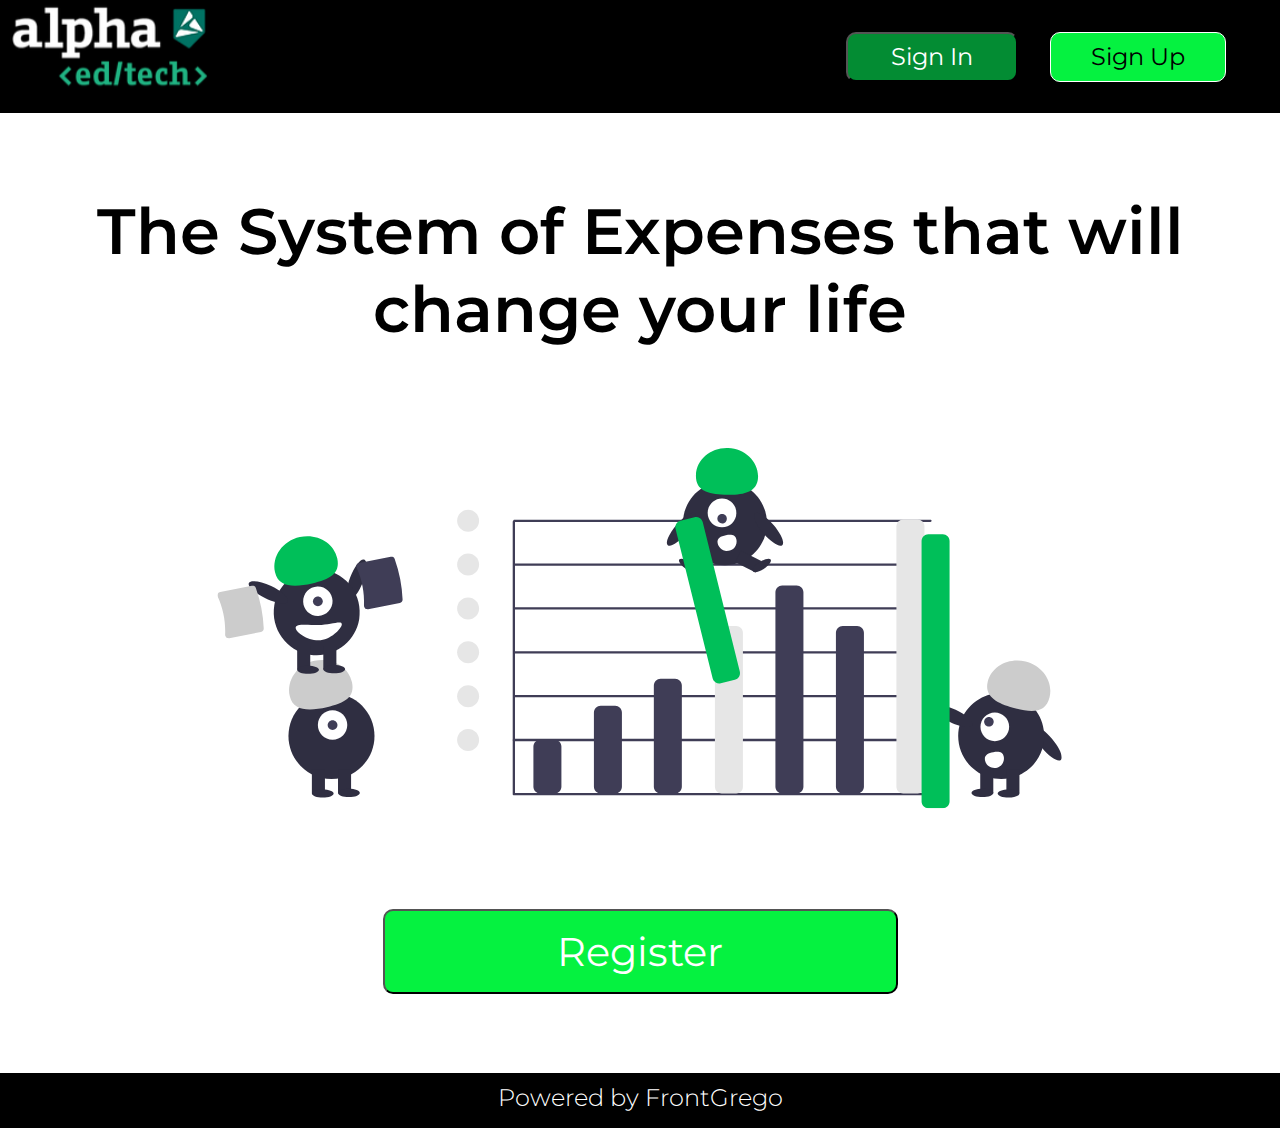
<file: index.html>
<!DOCTYPE html>
<html lang="en">

<head>
  <meta charset="UTF-8">
  <meta http-equiv="X-UA-Compatible" content="IE=edge">
  <meta name="viewport" content="width=device-width, initial-scale=1.0">
  <link rel="stylesheet" href="./styles/styles.css">
  <title>Sistema de gestão de despesas</title>
</head>

<body>
  <div id="container">
    <header>
      <div id="logo">
        <img src="./img/logo.svg" />
      </div>
      <div id="header-buttons">
        <button id="signin" class="button-header">Sign In</button>
        <button id="signUp" class="button-header">Sign Up</button>
      </div>
    </header>
    <div id="principal-content">
        <div id="cta-body">
          <h1 id="cta-title">
            The System of Expenses that will change your life
          </h1>
          <div>
            <img src="./img/ilustration-graphics.svg" />
            <button id="cta-button">Register</button>
          </div>
        </div>
    </div>
    <footer>
      Powered by FrontGrego
    </footer>
  </div>

</body>

</html>
</file>
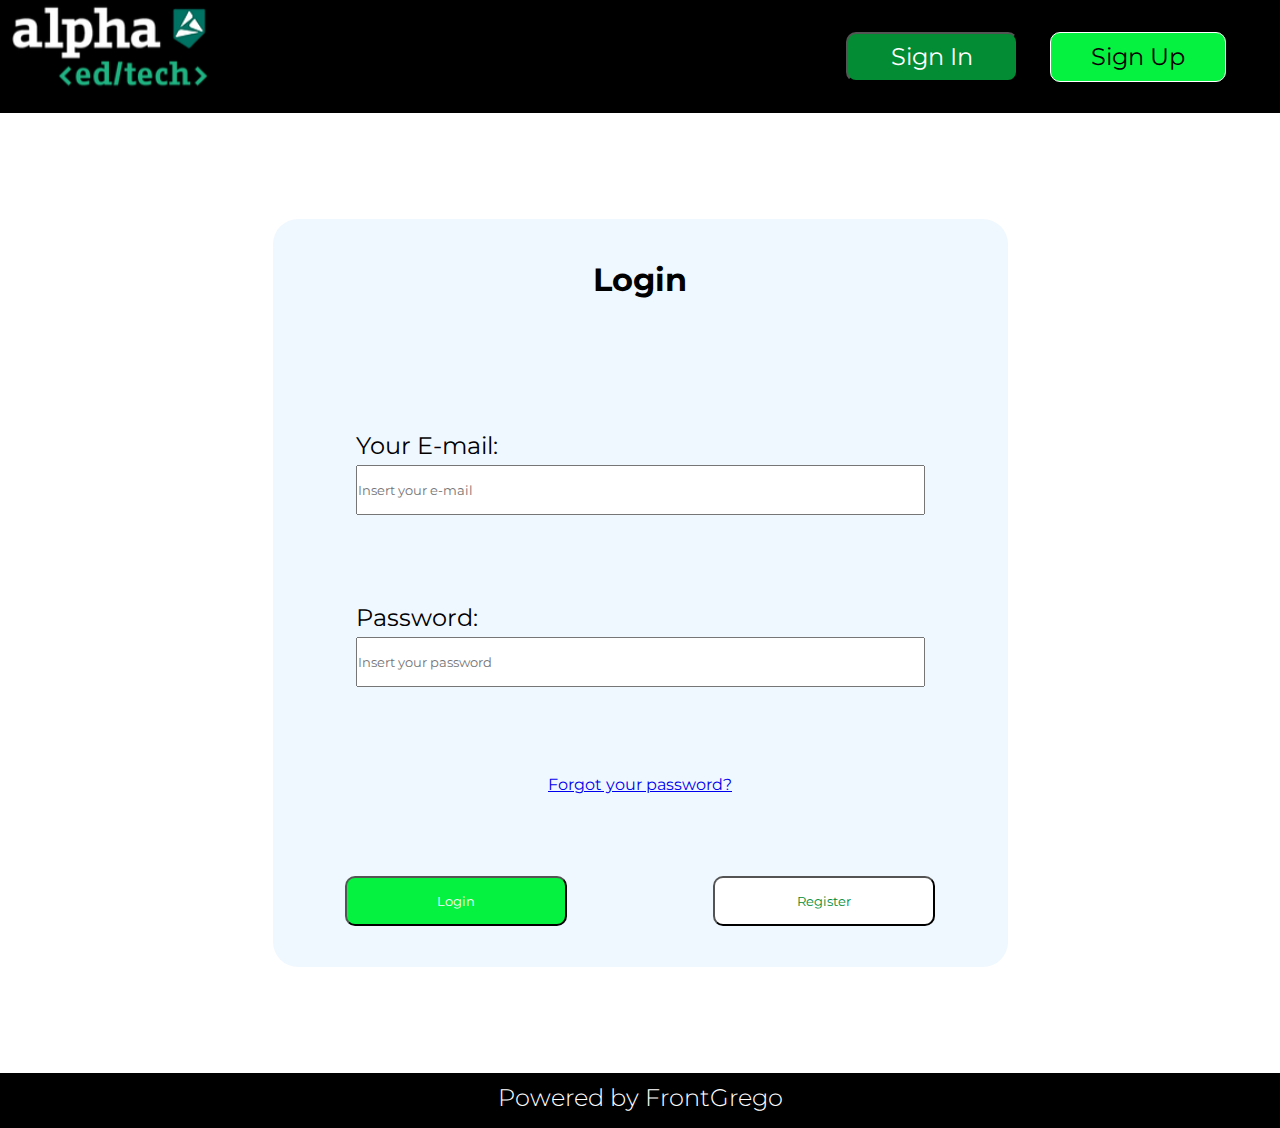
<file: login.html>
<!DOCTYPE html>
<html lang="en">

<head>
  <meta charset="UTF-8">
  <meta http-equiv="X-UA-Compatible" content="IE=edge">
  <meta name="viewport" content="width=device-width, initial-scale=1.0">
  <link rel="stylesheet" href="./styles/styles.css">
  <title>Sistema de gestão de despesas</title>
</head>
<body>
  <div id="container">
    <header>
      <div id="logo">
        <img src="./img/logo.svg" />
      </div>
      <div id="header-buttons">
        <button id="signin" class="button-header">Sign In</button>
        <button id="signUp" class="button-header">Sign Up</button>
      </div>
    </header>
    <div id="principal-content">
    <div id="modal-login">
      <h2 id="login-title">
        Login
      </h2>
      <div class="input-container">
        <label for="e-mail" class="input-label">Your E-mail:</label>
        <input type="e-mail" name="e-mail" id="input-mail" placeholder="Insert your e-mail">
      </div>
      <div class="input-container">
        <label for="password" class="input-label">Password:</label>
        <input type="password" id="input-password" name="password" placeholder="Insert your password">
      </div>
      <span class="forgot-password">
        <a href="#">Forgot your password?</a>
      </span>
      <div class="btns">
        <button id="btn-login" class="btn-signin">Login</button>
        <button type="button" id ="btn-register" class="btn-signout">Register</button>
      </div>    
    </div>
  </div>
    <footer>
      Powered by FrontGrego
    </footer>
  </div>
</body>
</file>
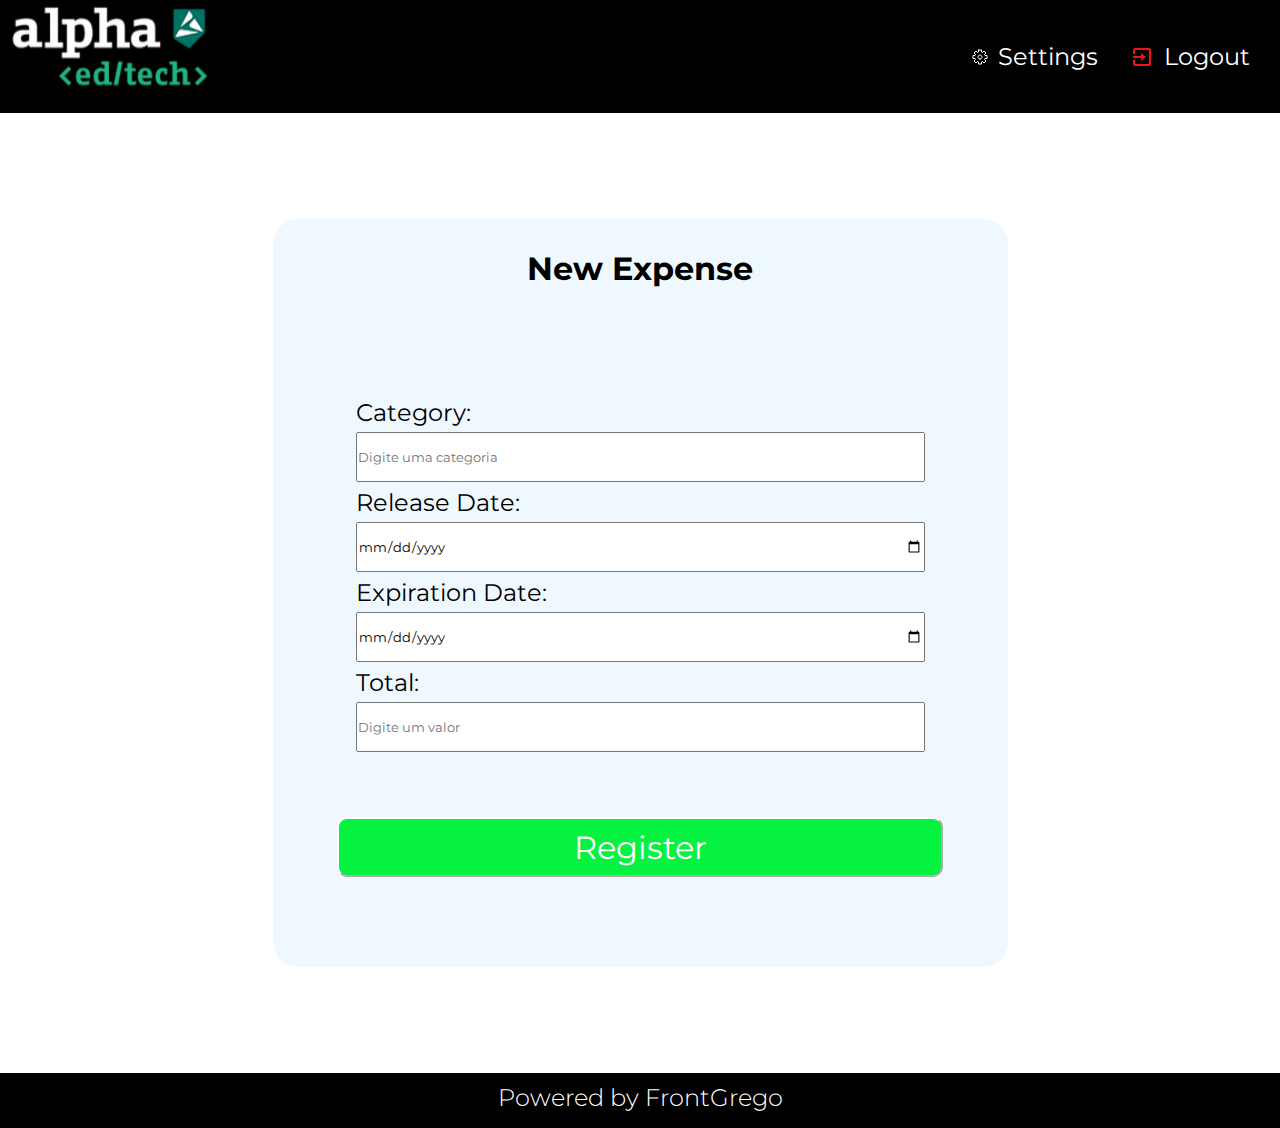
<file: newExpense.html>
<!DOCTYPE html>
<html lang="en">

<head>
  <meta charset="UTF-8">
  <meta http-equiv="X-UA-Compatible" content="IE=edge">
  <meta name="viewport" content="width=device-width, initial-scale=1.0">
  <link rel="stylesheet" href="./styles/styles.css">
  <title>Sistema de gestão de despesas</title>
</head>

<body>
  <div id="container">
    <header>
      <div id="logo">
        <img src="./img/logo.svg" />
      </div>
      <div id="header-buttons">
        <button id="btn-config" class="button-header"><img src="./img/settings.svg" />Settings</button>
        <button id="btn-logout" class="button-header"><img src="./img/exit.svg" />Logout</button>
      </div>
    </header>
    <div id="principal-content">
      <div id="modal-register-expense">
          
            <h2 id="expense-title">
              New Expense
            </h2>
            <div>
            <div class="input-container">
              <label for="category" class="input-label">Category:</label>
              <input type="text" name="category" id="input-category" placeholder="Digite uma categoria">
            </div>
            <div class="input-container">
              <label for="release-date" class="input-label">Release Date:</label>
              <input type="date" id="input-release" name="release-date" placeholder="">
            </div>
            <div class="input-container">
              <label for="expiration-date" class="input-label">Expiration Date:</label>
              <input type="date" id="input-expiration" name="expiration-date" placeholder="">
            </div>
            <div class="input-container">
              <label for="username" class="input-label">Total:</label>
              <input type="text" id="input-total" name="total" placeholder="Digite um valor">
            </div>            
          </div>

            <div class="btns">             
              <button id="btn-create-category">Register</button>
            </div>
            <div id=resposta>

            </div>
          </div>
      </div>
    </div>
    <footer>
      Powered by FrontGrego
    </footer>
  </div>

</body>

</html>
</file>
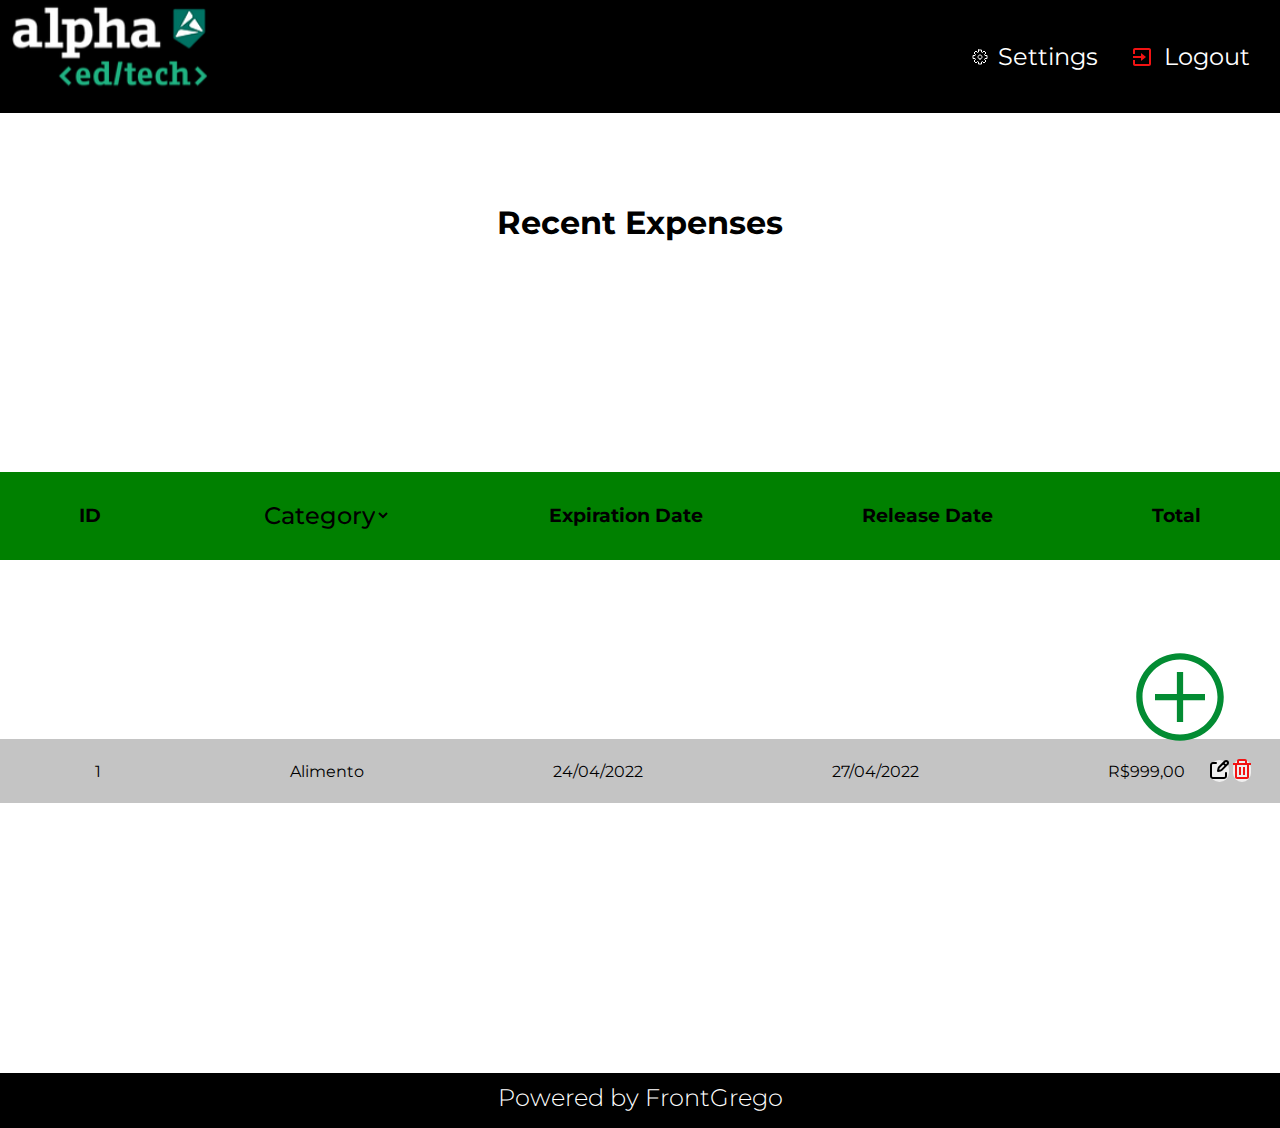
<file: painel.html>
<!DOCTYPE html>
<html lang="en">

<head>
  <meta charset="UTF-8">
  <meta http-equiv="X-UA-Compatible" content="IE=edge">
  <meta name="viewport" content="width=device-width, initial-scale=1.0">
  <link rel="stylesheet" href="./styles/styles.css">
  <title>Sistema de gestão de despesas</title>
</head>

<body>
  <div id="container">
    <header>
      <div id="logo">
        <img src="./img/logo.svg" />
      </div>
      <div id="header-buttons">
        <button id="btn-config" class="button-header"><img src="./img/settings.svg" />Settings</button>
        <button id="btn-logout" class="button-header"><img src="./img/exit.svg" />Logout</button>
      </div>
    </header>
    <div id="principal-content">
      <div id="painel-title">
        <h2>Recent Expenses</h2>
      </div>
      <div id="expenses-titles" class="expenses">
        <h3>ID</h3>
        <select name="select">
          <option value="valor" selected>Category</option>          
          <option value="valor1">Valor1</option>
          <option value="valor2">Valor2</option>
          <option value="valor3">Valor3</option>
        </select>        
        <h3>Expiration Date</h3>
        <h3>Release Date</h3>
        <h3>Total</h3>

      </div>
      <div id="expenses-table">
        <div class="expenses">
          <span class="">1</span>
          <span class="">Alimento</span>
          <span class="">24/04/2022</span>
          <span class="">27/04/2022</span>
          <span class="">R$999,00</span>
          <div class="btn-expense">
          <button id="btn-edit">
            <img src="./img/edit.svg" />
          </button>
          <button id="btn-delete">
            <img src="./img/trash.svg">
          </button>
          </div>
        </div>
      </div>
      <div id="add-button">
        <button id="add-expense"><img src="./img/add.svg"></button>
      </div>
         
    </div>
    <footer>
      Powered by FrontGrego
    </footer>
  </div>

</body>

</html>
</file>
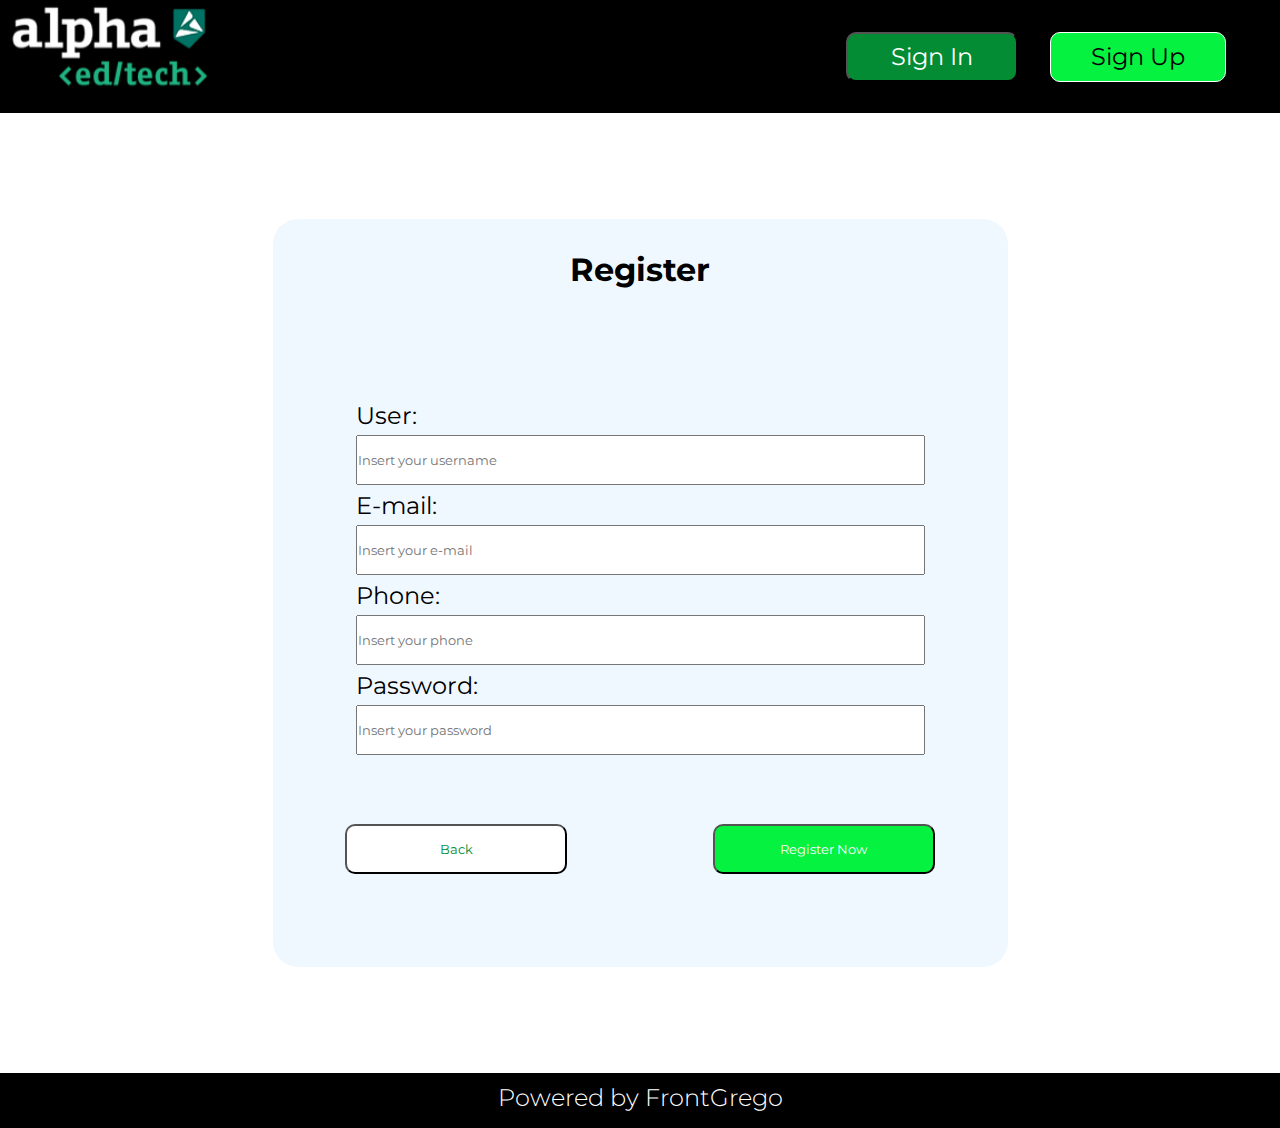
<file: register.html>
<!DOCTYPE html>
<html lang="en">

<head>
  <meta charset="UTF-8">
  <meta http-equiv="X-UA-Compatible" content="IE=edge">
  <meta name="viewport" content="width=device-width, initial-scale=1.0">
  <link rel="stylesheet" href="./styles/styles.css">
  <title>Sistema de gestão de despesas</title>
</head>

<body>
  <div id="container">
    <header>
      <div id="logo">
        <img src="./img/logo.svg" />
      </div>
      <div id="header-buttons">
        <button id="signin" class="button-header">Sign In</button>
        <button id="signUp" class="button-header">Sign Up</button>
      </div>
    </header>
    <div id="principal-content">
      <div id="modal-register">
          
            <h2 id="register-title">
              Register
            </h2>
            <div>            
            <div class="input-container">
              <label for="username" class="input-label">User:</label>
              <input type="text" id="name" name="name" placeholder="Insert your username">
            </div>
            <div class="input-container">
              <label for="email" class="input-label">E-mail:</label>
              <input type="email" id="input-email" name="email" placeholder="Insert your e-mail">
            </div>
            <div class="input-container">
              <label for="phone" class="input-label">Phone:</label>
              <input type="phone" id="phone" name="phone" placeholder="Insert your phone">
            </div>
            <div class="input-container">
              <label for="password" class="input-label">Password:</label>
              <input type="password" id="input-password" name="password" placeholder="Insert your password">
            </div>
          </div>

            <div class="btns">
              <button  id="btn-back">Back</button>
              <button id="btn-submit">Register Now</button>
            </div>
            <div id=resposta>

            </div>
          </div>
      </div>
    </div>
    <footer>
      Powered by FrontGrego
    </footer>
  </div>

</body>

</html>
</file>
<file: styles/styles.css>
@import url('https://fonts.googleapis.com/css2?family=Montserrat:wght@300;400;500;600;700&display=swap');
*{
  margin:0;
  padding:0;
  box-sizing: border-box;
  font-family: 'Montserrat', sans-serif;
}
h1{
  font-weight: 600;
}
h2{
  font-size: 2rem;
  text-align: center;
  margin: 0 0 50px 0;
}
button{
  border-radius: 10px;
  text-align: center;
}
#container header{
  width:100%;
  height: 7.0625rem;
  background-color: #000000;
  display: flex;
  justify-content: space-between;
}
#header-buttons{
  display: flex;
  align-self: center;
  gap:2rem;
  margin-right: 30px;
}
#header-buttons button{
  height:3.125rem;  
  font-size: 1.5rem;
}
#btn-config,#btn-logout{
  display: flex;
  justify-content:center;
  align-items: center;
  background:none;
  color: #FFFFFF;
  border:none;
  text-align: center;
  gap:10px;
}
#signin{
  width:10.75rem;
  background-color: #038C33;
  color:#FFFFFF;
}
#signUp{
  width:11rem;
  background-color: #05F240;
  border: 1px solid #FFFFFF;
  margin-right:24px;
}
/* Call to action index page */
#principal-content{
  display: flex;
  flex-direction: column;
  height:60.0rem;
  width: 100%;  
  align-items: center;
  justify-content: space-around;
 }
#cta-body div{
  display: flex;
  flex-direction:column;
  gap:100px;
  align-items: center;
}
#principal-content h1{
  margin-bottom:100px;
  font-size: 4rem;
  text-align:center;

}
#cta-body img{
  width:52.825rem;
  height:22.517rem;
}
#cta-button{
  width:32.188rem;
  height:5.313rem;
  background-color: #05f240;
  color: #FFFFFF;
  font-size: 2.5rem;
  align-self: center;
}
input{
  height:50px;
}
label{
  font-size:1.5rem;
  color: #000000;
  font-weight: 400;
}


footer{
  width:100%;
  height:3.438rem;
  background-color:#000000;
  color: #FFFFFF;
  font-size: 1.5rem;
  text-align: center;
  padding-top: 10px;
  font-weight: 300;
}
/* Login */
#modal-login, #modal-register, #modal-register-expense{
    display: flex;
    flex-direction: column;
    width: 45.938rem;
    height: 46.75rem;
    border-radius: 25px;
    background-color: aliceblue;
    align-items: center;
    justify-content: space-around;   
}
#modal-login .input-container, #modal-register .input-container, #modal-register-expense .input-container{
  display: flex;
  flex-direction: column;
  gap:5px;
  width:35.563rem;
  height:5.625rem;
}
#modal-login .btns, #modal-register .btns{
    width: 100%;
    display: flex;
    justify-content: space-around;
  
}
#btn-login, #btn-submit{
  width:13.875rem;
  height:3.125rem;
  background-color: #05F240;
  color: #FFFFFF;
}
#btn-register, #btn-back{
  width:13.875rem;
  height:3.125rem;
  background-color: #FFFFFF;
  color: #038C33;

}

/* painel */
#expenses-titles{    
    display: flex;    
    width: 100%;
    justify-content: space-around;
    height: 5.5rem;
    background-color: green;
    align-items: center;
}
#expenses-table{
  width: 100%;
  height:auto;
}
.expenses{
  display: flex;
  align-items: center;
  justify-content: space-around;
  width: 100%;
  height: 4rem;
  background-color: #C4C4C4;
}
.btn-expense{
  position: fixed;
  width: 60px;
  right:10px;
}
.btn-expense button{
  border: none;
  background-color:none;

}
select{
  border:none;
  background:none;
  font-size: 1.5rem;
  font-weight:500;
}
#btn-create-category{
  width:606px;
  height:60px;
  background-color:#05F240;
  border-color: #FFFFFF;
  color:#ffffff;
  font-size: 32px;
}
#add-expense{
  background:none;
  border:none;
  position: fixed;
  bottom:150px;
  right: 50px;
}
</file>
